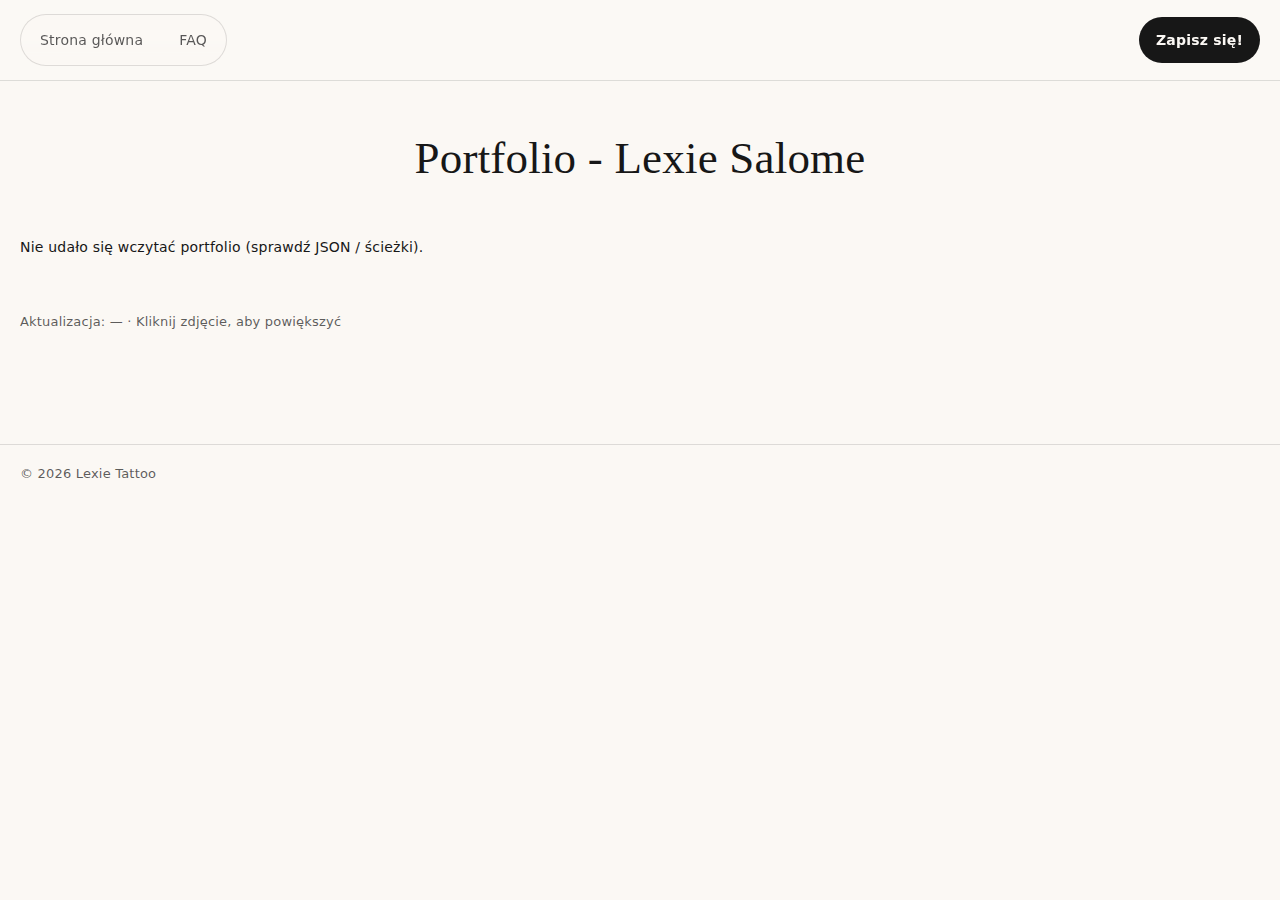
<file: portfolio/index.html>
<!doctype html>
<html lang="pl">
    <head>
        <meta charset="utf-8" />
        <meta name="viewport" content="width=device-width, initial-scale=1" />
        <title>Portfolio — Lexie Tattoo</title>
        <meta
            name="description"
            content="Pełne portfolio prac Lexie (@lexie.tattoo)."
        />

        <link rel="icon" href="../assets/img/hero.svg" type="image/svg+xml" />
        <link rel="stylesheet" href="../assets/css/styles.css" />
    </head>

    <body>
        <header class="site-header">
            <div class="container">
                <nav class="nav" aria-label="Nawigacja główna">
                    <div class="nav__links">
                        <a href="../">Strona główna</a>
                        <a href="../faq/">FAQ</a>
                    </div>

                    <div class="nav__cta">
                        <a
                            class="btn btn--primary"
                            href="../#contact"
                            rel="noreferrer"
                            >Zapisz się!</a
                        >
                    </div>
                </nav>
            </div>
        </header>

        <main>
            <div class="container" style="padding-bottom: 10vh">
                <span
                    style="
                        font-size: clamp(3vh, 5vh, 7vh);
                        font-family: Chomsky;
                        text-align: center;
                        display: block;
                        padding: 5vh;
                    "
                >
                    Portfolio - Lexie Salome
                </span>

                <div
                    id="portfolioGrid"
                    class="grid"
                    aria-label="Portfolio (grid)"
                ></div>

                <div class="toolbar">
                    <div>
                        <div style="color: var(--muted); font-size: 13px">
                            Aktualizacja: <span data-updated>—</span>
                            <span aria-hidden="true"> · </span>
                            Kliknij zdjęcie, aby powiększyć
                        </div>
                    </div>
                </div>
            </div>

            <!-- Lightbox -->
            <div
                id="lightbox"
                class="lightbox"
                aria-hidden="true"
                aria-label="Podgląd zdjęcia"
                role="dialog"
            >
                <div class="lightbox__inner">
                    <img id="lightboxImg" class="lightbox__img" alt="" />
                    <div class="lightbox__bar">
                        <div id="lightboxCaption"></div>
                        <div style="display: flex; gap: 10px">
                            <button
                                id="lightboxPrev"
                                class="btn"
                                type="button"
                                aria-label="Poprzednie"
                            >
                                ←
                            </button>
                            <button
                                id="lightboxNext"
                                class="btn"
                                type="button"
                                aria-label="Następne"
                            >
                                →
                            </button>
                            <button
                                id="lightboxClose"
                                class="btn btn--primary"
                                type="button"
                                aria-label="Zamknij"
                            >
                                Zamknij
                            </button>
                        </div>
                    </div>
                </div>
            </div>
        </main>

        <footer class="footer">
            <div class="container">
                <div class="footer__row">
                    <div>© <span data-year></span> Lexie Tattoo</div>
                    <div></div>
                </div>
            </div>
        </footer>

        <script type="module">
            // Ustaw rok w stopce (lokalnie, bez bundlera)
            document
                .querySelectorAll("[data-year]")
                .forEach(
                    (el) => (el.textContent = String(new Date().getFullYear())),
                );
        </script>
        <script type="module" src="../assets/js/portfolio.js"></script>
    </body>
</html>
</file>
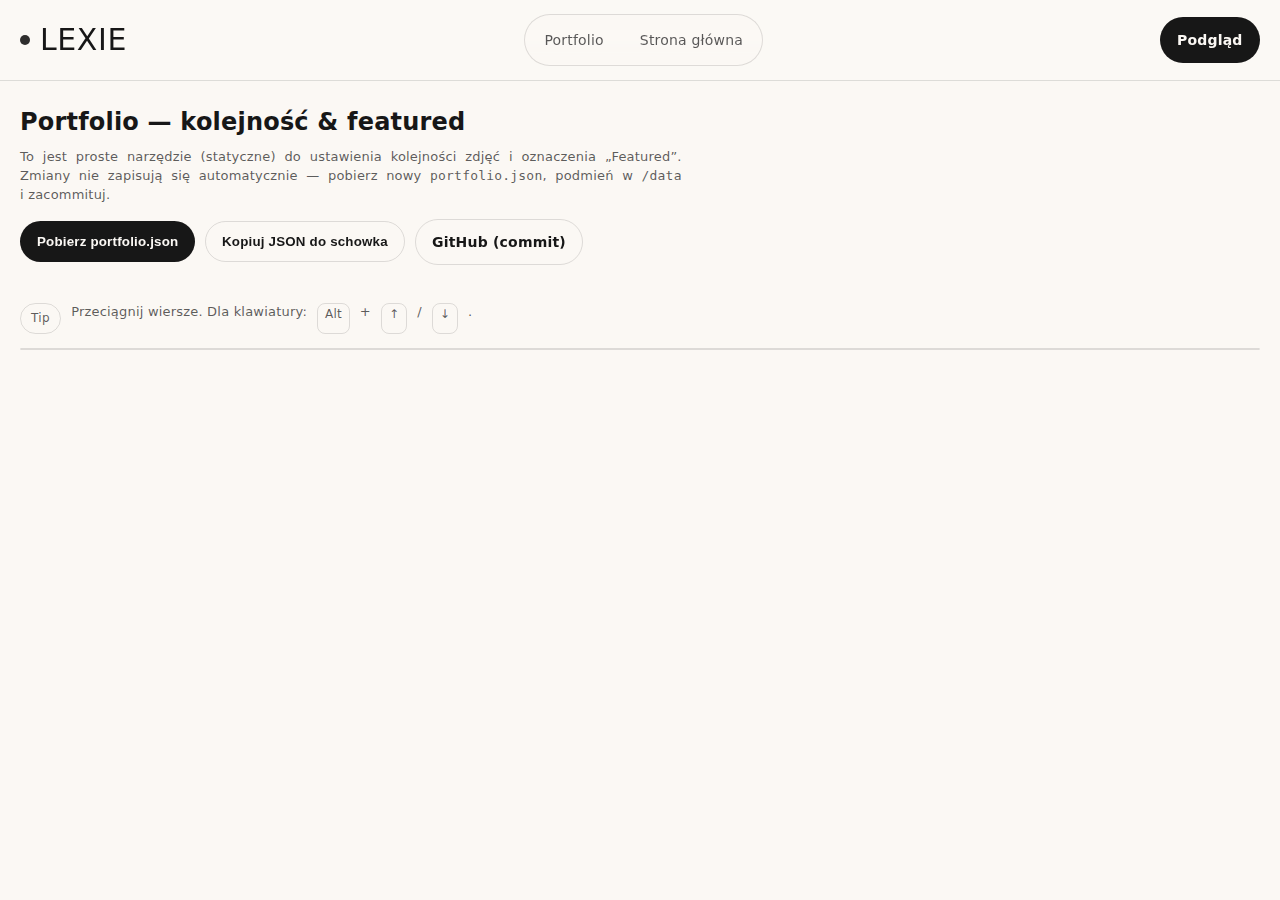
<file: admin/reorder.html>
<!doctype html>
<html lang="pl">
<head>
  <meta charset="utf-8" />
  <meta name="viewport" content="width=device-width, initial-scale=1" />
  <title>Admin — kolejność portfolio</title>
  <meta name="robots" content="noindex" />

  <link rel="icon" href="../assets/img/hero.svg" type="image/svg+xml" />
  <link rel="stylesheet" href="../assets/css/styles.css" />
  <style>
    .admin{
      padding: 24px 0 40px;
    }
    .admin h1{
      margin: 0 0 8px;
      font-size: 24px;
    }
    .admin p{
      margin: 0 0 10px;
      color: var(--muted);
      font-size: 13px;
      max-width: 80ch;
    }
    .panel{
      margin-top: 14px;
      display:flex;
      gap: 10px;
      flex-wrap: wrap;
      align-items: center;
    }
    .status{
      margin-top: 10px;
      color: var(--muted);
      font-size: 13px;
      min-height: 18px;
    }
    .reorder{
      margin-top: 14px;
      border: 1px solid var(--border);
      border-radius: var(--radius);
      overflow:hidden;
    }
    .row{
      display:grid;
      grid-template-columns: 28px 64px 1fr auto;
      gap: 12px;
      align-items:center;
      padding: 10px 12px;
      border-bottom: 1px solid var(--border);
      background: color-mix(in srgb, var(--bg-2) 92%, transparent);
    }
    .row:last-child{ border-bottom: none; }
    .row.dragging{ opacity: 0.65; }
    .handle{
      color: var(--muted);
      font-size: 18px;
      text-align: center;
      user-select: none;
      cursor: grab;
    }
    .thumb{
      width: 64px;
      height: 64px;
      border-radius: 14px;
      object-fit: cover;
      border: 1px solid var(--border);
      background: var(--bg);
    }
    .meta{
      display:grid;
      gap: 6px;
    }
    .title{
      font-weight: 650;
      font-size: 13px;
      letter-spacing: 0.4px;
    }
    .alt{
      width: 100%;
      padding: 10px 10px;
      border-radius: 12px;
      border: 1px solid var(--border);
      background: color-mix(in srgb, var(--bg) 85%, transparent);
      color: var(--text);
      font: inherit;
      font-size: 13px;
    }
    .right{
      display:flex;
      gap: 14px;
      align-items:center;
      justify-content:flex-end;
    }
    .check{
      font-size: 13px;
      color: var(--muted);
      display:flex;
      gap: 8px;
      align-items:center;
      user-select: none;
    }
    .hint{
      margin-top: 10px;
      display:flex;
      gap: 10px;
      flex-wrap: wrap;
      color: var(--muted);
      font-size: 13px;
    }
  </style>
</head>

<body>
  <header class="site-header">
    <div class="container">
      <nav class="nav" aria-label="Nawigacja">
        <a class="brand" href="../">
          <span class="brand__dot" aria-hidden="true"></span>
          <span>LEXIE</span>
        </a>
        <div class="nav__links">
          <a href="../portfolio/">Portfolio</a>
          <a href="../">Strona główna</a>
        </div>
        <div class="nav__cta">
          <a class="btn btn--primary" href="../portfolio/">Podgląd</a>
        </div>
      </nav>
    </div>
  </header>

  <main class="admin">
    <div class="container">
      <h1>Portfolio — kolejność & featured</h1>
      <p>
        To jest proste narzędzie (statyczne) do ustawienia kolejności zdjęć i oznaczenia „Featured”.
        Zmiany nie zapisują się automatycznie — pobierz nowy <code>portfolio.json</code>, podmień w <code>/data</code> i zacommituj.
      </p>

      <div class="panel">
        <button class="btn btn--primary" id="btnDownload" type="button">Pobierz portfolio.json</button>
        <button class="btn" id="btnCopy" type="button">Kopiuj JSON do schowka</button>
        <a class="btn btn--ghost" href="https://github.com/" target="_blank" rel="noreferrer">GitHub (commit)</a>
      </div>

      <div class="status" id="status"></div>

      <div class="hint">
        <span class="badge">Tip</span>
        Przeciągnij wiersze. Dla klawiatury: <span class="kbd">Alt</span> + <span class="kbd">↑</span>/<span class="kbd">↓</span>.
      </div>

      <div class="reorder" id="reorderList" aria-label="Lista portfolio (przeciągnij, aby zmienić kolejność)"></div>
    </div>
  </main>

  <script type="module" src="../assets/js/reorder.js"></script>
</body>
</html>
</file>
<file: assets/css/styles.css>
/* ==========================================================
   Lexie Tattoo — minimal static starter (GitHub Pages friendly)
   ========================================================== */

:root {
    --bg: #171717;
    --bg-2: #101114;
    --text: #fbf8f4;
    --muted: rgba(244, 244, 245, 0.72);
    --border: rgba(244, 244, 245, 0.12);
    --accent: #fbf8f4;
    --shadow: 0 10px 30px rgba(0, 0, 0, 0.45);
    --radius: 18px;
    --header-h: 72px;
    --radius-sm: 12px;
    --container: 1250px;
    --gap: 18px;
    --gap-lg: 42px;
    --focus: 0 0 0 3px rgba(244, 244, 245, 0.25);
    --modal-speed: 0.45s;
}

@media (prefers-color-scheme: light) {
    :root {
        --bg: #fbf8f4;
        --bg-2: #f5f6f8;
        --text: #171717;
        --muted: rgba(11, 11, 12, 0.68);
        --border: rgba(11, 11, 12, 0.12);
        --accent: #171717;
        --shadow: 0 10px 30px rgba(0, 0, 0, 0.12);
        --focus: 0 0 0 3px rgba(11, 11, 12, 0.15);
    }
}

@font-face {
    font-family: "raustila-Regular";
    src:
        url("../fonts/raustila-Regular.woff2") format("woff2"),
        url("../fonts/raustila-Regular.woff") format("woff");
    font-weight: 400;
    font-style: normal;
    font-display: swap;
}

* {
    box-sizing: border-box;
}
html {
    scroll-behavior: smooth;
    scroll-padding-top: var(--header-h, 72px);
}

body {
    margin: 0;
    background: var(--bg);
    color: var(--text);
    font-family:
        ui-sans-serif,
        system-ui,
        -apple-system,
        Segoe UI,
        Roboto,
        Arial,
        "Apple Color Emoji",
        "Segoe UI Emoji";
    font-size: 14px;
    line-height: 1.45;
    letter-spacing: 0.2px;
    position: relative;
}
@media (min-width: 600px) {
    body:not(.no-justify) p,
    body:not(.no-justify) li {
        text-align: justify;
        text-wrap: pretty;
    }
}

img {
    max-width: 100%;
    display: block;
    -webkit-user-drag: none;
    user-select: none;
    -webkit-user-select: none;
    -webkit-touch-callout: none;
}
a {
    color: inherit;
    text-decoration: none;
}
a:hover {
    opacity: 0.92;
}

.container {
    width: min(100% - 40px, var(--container));
    margin-inline: auto;
}

.sr-only {
    position: absolute;
    width: 1px;
    height: 1px;
    padding: 0;
    margin: -1px;
    overflow: hidden;
    clip: rect(0, 0, 0, 0);
    white-space: nowrap;
    border: 0;
}

/* ===== Scroll reveal ===== */
.reveal {
    opacity: 0;
    transform: translateY(14px);
    transition:
        opacity 1.75s cubic-bezier(0.2, 0.9, 0.2, 1),
        transform 1.75s cubic-bezier(0.2, 0.9, 0.2, 1);
    will-change: opacity, transform;
}

.reveal.is-visible {
    opacity: 1;
    transform: translateY(0);
}

/* mały „stagger” (opóźnienie) dla elementów w danej sekcji */
.reveal[data-delay] {
    transition-delay: var(--reveal-delay, 600ms);
}

/* preferencje dostępności */
@media (prefers-reduced-motion: reduce) {
    .reveal {
        transition: none;
        opacity: 1;
        transform: none;
    }
}

/* ====== Header / Nav ====== */

.site-header {
    position: sticky;
    top: 0;
    z-index: 10;
    -webkit-backdrop-filter: blur(10px);
    backdrop-filter: blur(10px);
    background: color-mix(in srgb, var(--bg) 76%, transparent);
    border-bottom: 1px solid var(--border);
}

.nav {
    display: flex;
    align-items: center;
    justify-content: space-between;
    gap: 14px;
    padding: 14px 0;
}

.brand {
    display: flex;
    align-items: center;
    gap: 10px;
    font-size: 30px;
    letter-spacing: 0.6px;
}

.brand__dot {
    width: 10px;
    height: 10px;
    border-radius: 999px;
    background: var(--accent);
    opacity: 0.9;
}

.nav__links {
    display: flex;
    gap: 14px;
    align-items: center;

    /* Blur background behind the links (desktop) */
    padding: 6px 8px;
    border-radius: 999px;
    border: 1px solid var(--border);

    /* Fallback first, then modern color-mix */
    background: rgba(23, 23, 23, 0.45);
    background: color-mix(in srgb, var(--bg) 55%, transparent);
    -webkit-backdrop-filter: blur(16px);
    backdrop-filter: blur(16px);
}

.nav__links a {
    padding: 8px 10px;
    border-radius: 999px;
    border: 1px solid transparent;
    color: var(--muted);
    font-size: 14px;
}

.nav__links a:hover {
    border-color: var(--border);
    color: var(--text);
}

.nav__cta {
    display: flex;
    gap: 10px;
    align-items: center;
}

.btn--ig {
    display: inline-flex;
    align-items: center;
    gap: 10px;
    color: var(--accent); /* automatycznie zmieni się z dark/light */
}

.icon {
    width: 25px;
    height: 25px;
    display: inline-block;
    flex: 0 0 auto;
}

/* ====== Mobile navbar ====== */

.nav__toggle {
    display: none;
    width: 40px;
    height: 40px;
    border-radius: 999px;
    border: 1px solid var(--border);
    background: transparent;
    color: var(--text);
    cursor: pointer;
    align-items: center;
    justify-content: center;
    flex: 0 0 auto;
}

.nav__toggle:hover {
    border-color: color-mix(in srgb, var(--border) 40%, var(--accent));
}

.nav__toggleIcon {
    position: relative;
    width: 18px;
    height: 2px;
    background: currentColor;
    border-radius: 999px;
}

.nav__toggleIcon::before,
.nav__toggleIcon::after {
    content: "";
    position: absolute;
    left: 0;
    width: 18px;
    height: 2px;
    background: currentColor;
    border-radius: 999px;
    transition:
        transform 0.12s ease,
        top 0.12s ease,
        opacity 0.12s ease;
}

.nav__toggleIcon::before {
    top: -6px;
}

.nav__toggleIcon::after {
    top: 6px;
}

.nav.is-open .nav__toggleIcon {
    background: transparent;
}

.nav.is-open .nav__toggleIcon::before {
    top: 0;
    transform: rotate(45deg);
}

.nav.is-open .nav__toggleIcon::after {
    top: 0;
    transform: rotate(-45deg);
}

.nav__links a[aria-current="page"] {
    color: var(--text);
    border-color: color-mix(in srgb, var(--border) 40%, var(--accent));
}

@media (max-width: 720px) {
    .nav {
        position: relative;
    }

    .nav__toggle {
        display: inline-flex;
    }

    .nav__links {
        position: absolute;
        top: calc(100% + 10px);
        left: 0;
        right: 0;
        z-index: 20;

        flex-direction: column;
        gap: 6px;
        padding: 12px;

        border: 1px solid var(--border);
        border-radius: var(--radius);
        /* More transparency so blur is actually visible */
        background: rgba(23, 23, 23, 0.35);
        background: color-mix(in srgb, var(--bg) 95%, transparent);
        box-shadow: 0 14px 28px rgba(0, 0, 0, 0.95);

        opacity: 0;
        visibility: hidden;
        pointer-events: none;
        transform: translateY(-6px);
        transition:
            opacity 0.12s ease,
            transform 0.12s ease,
            visibility 0.12s;
    }

    .nav__links a {
        width: 100%;
        padding: 12px 12px;
        border-radius: 12px;
    }

    .nav.is-open .nav__links {
        opacity: 1;
        visibility: visible;
        pointer-events: auto;
        transform: translateY(0);
    }
}

/* ====== Buttons ====== */

.btn {
    display: inline-flex;
    align-items: center;
    justify-content: center;
    gap: 8px;
    padding: 12px 16px;
    border-radius: 999px;
    border: 1px solid var(--border);
    background: transparent;
    color: var(--text);
    font-weight: 600;
    letter-spacing: 0.2px;
    cursor: pointer;
    will-change: transform, opacity;
    transition:
        transform 0.12s ease,
        background 0.12s ease,
        border-color 0.12s ease,
        opacity 0.12s ease;
    user-select: none;
}

.btn:hover {
    transform: translateY(-1px);
    border-color: color-mix(in srgb, var(--border) 40%, var(--accent));
}

.btn:focus-visible {
    outline: none;
    box-shadow: var(--focus);
}

.btn--primary {
    background: var(--accent);
    color: var(--bg);
    border-color: transparent;
}

.btn--primary:hover {
    opacity: 0.96;
    transform: translateY(-1px);
}

.btn--ghost {
    background: transparent;
}

/* ====== Hero ====== */

.hero {
    position: relative;
    isolation: isolate;
    padding: 10px 0 36px;
    padding-bottom: 0;
    overflow: hidden;

    /* Image + background tuning */
    --lexie-w: 100%;

    /* Prism background (behind lexie_fg)
       Use a dedicated "soft circle" mask that is fully transparent at the edges,
       so it never shows hard cuts/lines on any breakpoint. */
    --prism-size: clamp(650px, 78vw, 850px);
    --prism-left: 48%;
    --prism-top: 45%;
    --prism-alpha: 1;
    --prism-img-x: 100%;
    --prism-img-y: -30px;
}

.hero .container {
    position: relative;
    z-index: 1;
}

.hero__grid {
    display: grid;
    grid-template-columns: 1.35fr 0.65fr;
    gap: var(--gap-lg);
    align-items: stretch;
}

/* Ensure the text column stays above any background overflow from the image column */
.hero__grid > :first-child {
    position: relative;
    z-index: 2;
}

.hero__side {
    position: relative;
    z-index: 1;
    display: flex;
    justify-content: flex-end;
    align-items: flex-end;
    height: 100%;
}

/* Image wrapper: background is anchored to the silhouette, so it scales together */
.hero__imageWrap {
    position: relative;
    isolation: isolate;
    width: var(--lexie-w);
    margin-left: auto;
    align-self: end;
    overflow: visible;
}

/* Tło PRZED glow (::before) i ZA sylwetką */
.hero__imageWrap::after {
    content: "";
    position: absolute;
    z-index: 0;
    pointer-events: none;

    /* Independent from wrapper size: never exposes straight edges */
    width: var(--prism-size);
    aspect-ratio: 1 / 1;
    left: var(--prism-left);
    top: var(--prism-top);
    transform: translate(-55%, -50%);

    background: url("../img/prism_bg.jpeg") var(--prism-img-x)
        var(--prism-img-y) / cover no-repeat;
    opacity: var(--prism-alpha);

    /* A soft "glass" circle – transparent at edges => no visible clipping */
    -webkit-mask-image: radial-gradient(
        circle farthest-side at 50% 50%,
        #000 0%,
        #000 30%,
        rgba(0, 0, 0, 0) 83%
    );
    mask-image: radial-gradient(
        circle farthest-side at 50% 50%,
        #000 0%,
        #000 30%,
        rgba(0, 0, 0, 0) 83%
    );
    -webkit-mask-repeat: no-repeat;
    mask-repeat: no-repeat;
    -webkit-mask-size: 110% 100%;
    mask-size: 110% 100%;

    filter: saturate(0.95) contrast(0.95);
}

@media (prefers-color-scheme: light) {
    .hero__imageWrap::after {
        mask-image: radial-gradient(
            circle farthest-side at 50% 50%,
            #000 0%,
            #000 45%,
            rgba(0, 0, 0, 0) 83%
        );
    }
}

/* Sylwetka nad tłem i glow */
.hero__image {
    position: relative;
    z-index: 2;
    width: 100%;
    height: auto;
    display: block;
    object-fit: contain;
    object-position: bottom;

    -webkit-mask-image: linear-gradient(#000 95%, transparent 100%);
    mask-image: linear-gradient(#000 95%, transparent 100%);
}

.hero__title {
    display: flex;
    justify-content: center;
    padding-top: 1vh;
    -webkit-user-drag: none;
    user-select: none;
    -webkit-user-select: none;
    -webkit-touch-callout: none;
}

.hero__logo {
    width: clamp(520px, 40vw, 760px);
    aspect-ratio: 1200 / 380;
    background-color: var(--text);
    display: block;
    margin-inline: auto;

    -webkit-mask: url("../img/logotyp.svg") center / contain no-repeat;
    mask: url("../img/logotyp.svg") center / contain no-repeat;
    margin-bottom: -25px;
}

.hero__kicker {
    color: var(--muted);
    font-size: 14px;
    letter-spacing: 0.8px;
    text-transform: uppercase;
    text-align: center;
    padding-top: 1vh;
    padding-bottom: 7vh;
}

.hero__about {
    color: var(--muted);
    font-size: 16px;
    max-width: 100%;
}

.hero__actions {
    display: flex;
    flex-wrap: wrap;
    gap: 25px;
    align-items: center;
    padding-top: 25px;
}

@media (max-width: 900px) {
    .hero {
        /* Mobile tuning */
        --prism-size: clamp(365px, 145vw, 560px);
        --prism-top: 54%;
        --prism-img-x: 90%;
        --prism-img-y: 63%;
        --prism-alpha: 1;
    }

    .hero__logo {
        margin-bottom: -15px;
    }

    .hero__grid {
        grid-template-columns: 1fr;
        gap: 18px;
        align-items: start;
    }

    .hero__side {
        justify-content: center;
        height: auto;
    }

    .hero__imageWrap {
        width: min(320px, 55vw);
        margin-inline: auto;
        margin-top: 10px;
        display: flex;
        align-items: flex-end;
        justify-content: center;
    }

    .hero__imageWrap::after {
        background-size: 110% 110%;
        mask-image: radial-gradient(
            circle farthest-side at 50% 50%,
            #000 0%,
            #000 36%,
            rgba(0, 0, 0, 0) 90%
        );
    }
}
@media (min-width: 1200px) {
    .hero {
        height: auto;
    }
}
@media (max-width: 1200px) {
    .hero {
        height: 100vh;
    }
    .hero__about {
        font-size: 14px;
    }
}
@media (max-width: 900px) {
    .hero {
        height: auto;
    }
}

@media (max-height: 920px) {
    .hero__actions {
        gap: 20px;
        justify-content: center;
    }
}

/* ====== Logo kerning ====== */

.logo-kern span {
    display: inline-block;
}

/* ---- Logotyp kearning ---- */

.k-e {
    margin-left: -0.02em;
}

.k-x {
    margin-left: -0.019em;
}

.k-i {
    margin-left: -0.05em;
}

.k-a {
    margin-left: 0.02em;
}

.k-o {
    margin-left: -0.009em;
}

.w2-k-e {
    margin-left: -0.01em;
}

/* kontrola odstępu między słowami */
.logo-kern .space {
    display: inline-block;
    width: 0.075em;
}

/* ====== Sections ====== */

.section {
    padding: 5vh 0;
    border-top: 1px solid var(--border);
}

.section__title {
    font-size: 18px;
    letter-spacing: 0.5px;
    margin-bottom: 3vh;
}

.section--page {
    border-top: none;
    padding-top: 0;
    padding-bottom: 10vh;
}

.page-title {
    font-size: clamp(32px, 5vh, 54px);
    font-family: "raustila-Regular", ui-serif, Georgia, serif;
    text-align: center;
    display: block;
    padding: 4vh 0;
    margin: 0;
}

.toolbar__meta {
    color: var(--muted);
    font-size: 13px;
}

.lightbox__actions {
    display: flex;
    gap: 10px;
}

.form__status {
    margin: 10px 0 0;
}

.split {
    display: grid;
    grid-template-columns: 1fr;
    gap: var(--gap-lg);
    align-items: start;
}

@media (max-width: 900px) {
    .split {
        grid-template-columns: 1fr;
    }
}

.card {
    border: 1px solid var(--border);
    border-radius: var(--radius);
    padding: 18px;
    background: color-mix(in srgb, var(--bg) 76%, transparent);
    box-shadow: var(--shadow);
}

.card p {
    margin: 0 0 10px;
    color: var(--muted);
}
.card p strong {
    color: var(--text);
}

.list {
    margin: 0;
    padding: 0;
    list-style: "✧  ";
    list-style-position: inside;
    display: grid;
    gap: 10px;
    color: var(--muted);
}

.badge {
    display: inline-flex;
    padding: 6px 10px;
    border-radius: 999px;
    border: 1px solid var(--border);
    color: var(--muted);
    font-size: 12px;
    letter-spacing: 0.4px;
}

.ig-profile {
    display: flex;
    justify-content: flex-end; /* prawa kolumna hero */
}

.ig-profile__link {
    display: flex;
    flex-direction: column;
    align-items: center;
    text-align: center;
    gap: 10px;
}

.ig-profile__link {
    display: inline-block;
    width: 175px;
    height: 175px;
    padding: 5px;
    border-radius: 50%;
    background: linear-gradient(to right, red, orange, purple);
    transform: rotate(-45deg);
    box-shadow: var(--shadow);
    margin-bottom: 20px;
}

.ig-profile__link img {
    width: 100%;
    height: 100%;
    border-radius: 50%;
    border: 3px solid black;
    display: block;
    object-fit: cover;
    transform: rotate(45deg); /* odkręca zdjęcie, żeby nie było przekrzywione */
}

.ig-profile__handle {
    color: var(--muted);
    font-size: 16px;
}

/* ====== Carousel ====== */

.carousel {
    position: relative;

    /* sterowanie szerokością slajdu */
    --slide-w: clamp(220px, 62vw, 520px);
    --gap: 12px;
}

.carousel__nav {
    position: absolute;
    top: 0;
    bottom: 0;
    width: 56px;
    z-index: 3;
    background: transparent;
    border: 0;
    padding: 0;
    cursor: pointer;
}

.carousel__nav--prev {
    left: 0;
}
.carousel__nav--next {
    right: 0;
}

.carousel__nav:focus-visible {
    outline: none;
    box-shadow: var(--focus);
}

@media (max-width: 600px) {
    .carousel {
        --slide-w: 90vw; /* trochę większe slajdy */
        --gap: 0px; /* mniejsza przerwa */
    }

    .carousel__nav {
        display: none;
    }

    /* żeby “peek” boków był widoczny (jeśli masz fade overlay) */
    .carousel::before,
    .carousel::after {
        display: none;
    }
}

.carousel::before,
.carousel::after {
    content: "";
    position: absolute;
    top: 0;
    bottom: 0;
    width: 56px;
    pointer-events: none;
    z-index: 2;
}

.carousel::before {
    left: 0;
    background: linear-gradient(90deg, var(--bg) 0%, transparent 100%);
}

.carousel::after {
    right: 0;
    background: linear-gradient(270deg, var(--bg) 0%, transparent 100%);
}

.carousel__track {
    display: flex;
    gap: var(--gap);
    overflow-x: auto;
    scroll-snap-type: x mandatory;
    -webkit-overflow-scrolling: touch;

    /* klucz: padding, który pozwala centrować pierwszy i ostatni slajd */
    padding-block: 10px 16px;
    padding-inline: calc((100% - var(--slide-w)) / 2);
    scroll-padding-inline: calc((100% - var(--slide-w)) / 2);

    scrollbar-width: none; /* Firefox */
}

.carousel__track::-webkit-scrollbar {
    display: none; /* Chrome / Safari / Edge */
}

.slide {
    flex: 0 0 var(--slide-w);
    scroll-snap-align: center;
    scroll-snap-stop: always;

    border-radius: var(--radius);
    overflow: hidden;
    border: 1px solid var(--border);
    background: var(--bg-2);
    box-shadow: var(--shadow);
    position: relative;
    aspect-ratio: 4/5;
}

.slide img {
    width: 100%;
    height: 100%;
    object-fit: cover;
}

.slide__badge {
    position: absolute;
    top: 10px;
    left: 10px;
    z-index: 3;
    display: inline-flex;
    align-items: center;
    gap: 6px;
    padding: 6px 10px;
    border-radius: 999px;
    border: 1px solid transparent;
    background: color-mix(in srgb, var(--accent) 88%, transparent);
    color: var(--bg);
    font-size: 12px;
    font-weight: 700;
    letter-spacing: 0.3px;
    pointer-events: none;
}

/* CTA button on free patterns */
.slide__ctaWrap {
    position: absolute;
    inset: 0;
    display: flex;
    align-items: flex-end;
    justify-content: center;
    padding: 14px;
    z-index: 4;
    pointer-events: none; /* allow scroll/drag; button will re-enable */
}

.slide__ctaBtn {
    pointer-events: auto;
    opacity: 0;
    transform: translateY(6px);
    transition:
        opacity 0.12s ease,
        transform 0.12s ease;
    box-shadow: var(--shadow);
}

/* Free-pattern CTA inside the portfolio grid (uses the same button styles as the carousel) */
.tile[data-free-pattern="1"] .slide__ctaBtn {
    opacity: 0;
    transform: translateY(6px);
}

.tile[data-free-pattern="1"]:hover .slide__ctaBtn,
.tile[data-free-pattern="1"]:focus-within .slide__ctaBtn {
    opacity: 1;
    transform: translateY(0);
}

@media (hover: none) {
    .tile[data-free-pattern="1"] .slide__ctaBtn {
        opacity: 1;
        transform: none;
    }
}

/* pokazuj CTA po „uzbrojeniu” slajdu (JS dodaje .is-armed po 1s od wycentrowania) */
.slide.is-armed .slide__ctaBtn {
    opacity: 1;
    transform: translateY(0);
}

/* Desktop: dodatkowo pokazuj natychmiast po hover (nie trzeba czekać 1s) */
@media (hover: hover) and (pointer: fine) {
    .slide[data-free-pattern="1"]:hover .slide__ctaBtn {
        opacity: 1;
        transform: translateY(0);
    }
}

/* ====== Modal (free pattern) ====== */

.modal {
    position: fixed;
    inset: 0;
    z-index: 80;

    display: flex; /* ✅ zawsze istnieje w layoucie */
    align-items: center;
    justify-content: center;
    padding: 24px;

    opacity: 0;
    visibility: hidden;
    pointer-events: none;
    transition: opacity var(--modal-speed) ease;
}

.modal[aria-hidden="false"] {
    opacity: 1;
    visibility: visible;
    pointer-events: auto;
    transition:
        opacity 0.28s cubic-bezier(0.16, 1, 0.3, 1),
        visibility 0s linear 0s;
}

.modal__backdrop {
    position: absolute;
    inset: 0;
    background: rgba(0, 0, 0, 0.62);
    opacity: 0;
    transition: opacity var(--modal-speed) ease;
}

.modal[aria-hidden="false"] .modal__backdrop {
    opacity: 1;
}

.free-modal {
    position: fixed;
    inset: 0;
    display: flex;
    align-items: center;
    justify-content: center;
    padding: 24px;
    background: rgba(0, 0, 0, 0.72);
    z-index: 9999;
}

.modal__dialog {
    position: relative;
    width: min(980px, calc(100% - 32px));
    max-height: calc(100vh - 48px);
    background: var(--bg);
    border: 1px solid var(--border);
    border-radius: var(--radius);
    box-shadow: var(--shadow);
    overflow: hidden;
    padding: 62px 22px 22px;
    transform: translateY(12px) scale(0.98);
    opacity: 0;
    will-change: transform, opacity;
    transition:
        transform var(--modal-speed) cubic-bezier(0.2, 0.9, 0.2, 1),
        opacity var(--modal-speed) ease;
}

.modal[aria-hidden="false"] .modal__dialog {
    transform: translateY(0) scale(1);
    opacity: 1;
}

.modal__close {
    position: absolute;
    top: 14px;
    right: 14px;
    width: 40px;
    height: 40px;
    padding: 0;
    border-radius: 50%;
    display: inline-flex;
    align-items: center;
    justify-content: center;
    line-height: 1;
    font-size: 22px;
    font-weight: 800;
    z-index: 6;
}

.modal__grid {
    display: grid;
    grid-template-columns: 1.1fr 0.9fr;
    gap: 18px;
}

.modal__left {
    padding: 0;
    overflow: auto;
    max-height: calc(100vh - 120px);
}

.modal__title {
    margin: 0 0 12px;
    font-size: 18px;
    letter-spacing: 0.4px;
}

.modal__right {
    border-left: 1px solid var(--border);
    background: color-mix(in srgb, var(--bg-2) 70%, transparent);
    display: flex;
    align-items: center;
    justify-content: center;
    padding: 0;
}

.modal__imgWrap {
    width: 100%;
    border-radius: var(--radius-sm);
    overflow: hidden;
    border: 1px solid var(--border);
    background: var(--bg-2);
}

.modal__img {
    width: 100%;
    height: auto;
    max-height: 62vh;
    object-fit: contain;
    display: block;
}

@media (max-width: 900px) {
    /* Fullscreen modal na mobile – poprawne na iOS (dynamic viewport) */
    .modal[aria-hidden="false"] {
        padding: 0;
    }

    .modal__dialog {
        width: 100%;
        height: 100dvh;
        max-height: 100dvh;
        border-radius: 0;
        padding: 52px 22px 22px;

        /* safe-area + miejsce na X */
        padding: calc(env(safe-area-inset-top, 0px) + 56px) 18px 18px;
    }

    .modal__grid {
        display: flex;
        flex-direction: column;
        height: 100%;
        gap: 0px;
    }

    /* Zdjęcie NAD formularzem */
    .modal__right {
        order: -1;
        border-left: 0;
        margin-bottom: 10px;
    }

    .modal__imgWrap {
        border-radius: 0;
        border-left: 0;
        border-right: 0;
        border-top: 0;
    }

    .modal__img {
        width: 100%;
        max-height: 35dvh; /* iOS-friendly */
        object-fit: contain;
        background-color: var(--bg);
    }

    .modal__left {
        flex: 1;
        overflow: hidden;
        max-height: none;
    }

    .field textarea {
        min-height: 70px;
    }

    /* X nie wchodzi w safe-area */
    .modal__close {
        top: calc(env(safe-area-inset-top, 0px) + 10px);
        right: 10px;
    }
}

@media (max-height: 680px) {
    .modal__left {
        overflow: scroll;
    }

    .field textarea {
        min-height: 70px;
        resize: vertical;
    }
}

.carousel__track .slide img {
    -webkit-user-drag: none;
    user-select: none;
    -webkit-user-select: none;
    -webkit-touch-callout: none; /* iOS long-press */
}

.works__cta {
    margin-top: 14px;
    display: flex;
    justify-content: flex-end;
    padding-right: 10px;
}

/* ====== Forms ====== */

.form {
    display: grid;
    gap: 12px;
}

.field label {
    display: block;
    font-size: 13px;
    color: var(--muted);
    margin-bottom: 6px;
}

.field input,
.field textarea {
    width: 100%;
    padding: 12px 12px;
    border-radius: 14px;
    border: 1px solid var(--border);
    background: color-mix(in srgb, var(--bg) 85%, transparent);
    color: var(--text);
    font: inherit;
    outline: none;
}

.field textarea {
    min-height: 100px;
    resize: vertical;
}

.field input:focus,
.field textarea:focus {
    box-shadow: var(--focus);
    border-color: color-mix(in srgb, var(--border) 40%, var(--accent));
}

.form__status {
    min-height: 20px;
    color: var(--muted);
    font-size: 13px;
}

.form__hint {
    font-style: italic;
    color: var(--muted);
    font-size: 10px;
    opacity: 0.4;
    display: block;
    text-align: center;
    margin-top: 15px;
}

uc-copyright,
uc-copyright * {
    pointer-events: none !important;
    opacity: 0.4 !important;
    user-select: none !important;
}

@media (prefers-color-scheme: light) {
    uc-file-uploader-minimal {
        --uc-background: rgba(255, 255, 255, 0.7);
        --uc-foreground: #171717;
        --uc-border-radius: 14px;

        --uc-accent: #171717;
        --uc-accent-foreground: #fef8f0;

        --uc-muted: rgba(0, 0, 0, 0.55);
    }
}

/* ====== Portfolio grid ====== */

.toolbar {
    display: flex;
    align-items: center;
    justify-content: space-between;
    gap: 12px;
    padding: 22px 0;
}

.grid {
    display: grid;
    grid-template-columns: repeat(auto-fit, minmax(220px, 1fr));
    gap: 12px;
    padding-bottom: 34px;
}

.portfolio-group {
    margin-top: 22px;
}
.portfolio-group:first-child {
    margin-top: 0;
}
.portfolio-group__title {
    margin: 0 0 12px;
    font-size: 18px;
    letter-spacing: 0.5px;
}

.tile {
    position: relative;
    border-radius: 16px;
    overflow: hidden;
    border: 1px solid var(--border);
    background: var(--bg-2);
    aspect-ratio: 4/5;
    cursor: zoom-in;
}

.tile img {
    width: 100%;
    height: 100%;
    object-fit: cover;
}

.tile::after {
    content: "";
    position: absolute;
    inset: 0;
    background: linear-gradient(0deg, rgba(0, 0, 0, 0.28), transparent 55%);
    opacity: 0;
    transition: opacity 0.15s ease;
}

.tile:hover::after {
    opacity: 1;
}

/* ====== Lightbox ====== */

.lightbox {
    position: fixed;
    inset: 0;
    background: rgba(0, 0, 0, 0.72);
    display: none;
    align-items: center;
    justify-content: center;
    padding: 24px;
    z-index: 50;
}

.lightbox[aria-hidden="false"] {
    display: flex;
}

.lightbox__inner {
    width: min(920px, 100%);
    background: var(--bg);
    border-radius: var(--radius);
    border: 1px solid var(--border);
    overflow: hidden;
    box-shadow: var(--shadow);
}

.lightbox__img {
    width: 100%;
    height: auto;
    max-height: 78vh;
    object-fit: contain;
    background: var(--bg);
}

.lightbox__bar {
    display: flex;
    align-items: center;
    justify-content: space-between;
    gap: 12px;
    padding: 12px 12px;
    border-top: 1px solid var(--border);
    color: var(--muted);
    font-size: 13px;
}

.lightbox__bar .btn {
    padding: 10px 12px;
}

/* Kontakt: grid ma się rozciągać na wysokość najwyższej kolumny */
.split--contact {
    grid-template-columns: 1fr 0.7fr;
}

/* Prawa kolumna: obraz przyklejony do dołu */

/* Mobile: standardowo układ jeden pod drugim */
@media (max-width: 900px) {
    .split--contact {
        grid-template-columns: 1fr;
    }
}

/* zdjęcie nad glow */

.btn--ig {
    display: inline-flex;
    align-items: center;
    gap: 10px;
}

.icon {
    width: 24px;
    height: 24px;
    display: block;
    flex: 0 0 auto;
}

.ig-card {
    width: 100%;
    height: 400px;
    display: flex;
    flex-direction: column;
    justify-content: center;
    align-items: center;
    text-align: center;
}

.ig-card .btn {
    width: 75%;
    justify-content: center;
    margin-top: 14px;
}

/* ====== Map ====== */

.split--where_to_find_me {
    grid-template-columns: 1fr 0.7fr;
}

@media (max-width: 900px) {
    .split--where_to_find_me {
        grid-template-columns: 1fr;
    }
}

.card--map {
    padding: 0;
    overflow: hidden;
    position: relative;
}

.card--map img {
    width: 100%;
    height: auto;
    aspect-ratio: 1 / 1; /* lub np. 4/3 */
    object-fit: cover;
    display: block;

    transform: scale(1);
    transition: transform 3.5s cubic-bezier(0.2, 0.9, 0.2, 1);
    will-change: transform;
}

.reveal.is-visible .card--map img {
    transform: scale(1.1);
}

.mapLink {
    display: block;
    position: relative; /* punkt odniesienia dla absolute */
}

/* Overlay MA BYĆ absolutny */
.mapOverlay {
    position: absolute; /* ✅ brakowało */
    z-index: 2; /* ✅ żeby było nad mapą */
    top: 14px;

    left: 50%;
    transform: translateX(-50%);

    width: min(360px, 92%); /* czytelne i ograniczone */
    overflow-wrap: anywhere;
    word-break: break-word;

    -webkit-backdrop-filter: blur(5px);
    backdrop-filter: blur(5px);
    background: color-mix(in srgb, var(--bg) 50%, transparent);
}

.mapOverlay p,
.mapOverlay li {
    text-align: left;
    hyphens: none;
}

@media (max-width: 600px) {
    .mapOverlay {
        top: 10px;
        width: calc(100% - 20px);
    }

    .mapOverlay.card {
        padding: 14px;
    }
}

/* ====== Footer ====== */

.footer {
    border-top: 1px solid var(--border);
    padding: 20px 0 20px;
    color: var(--muted);
    font-size: 13px;
}

.footer__row {
    display: flex;
    justify-content: space-between;
    gap: 12px;
    flex-wrap: wrap;
}

.kbd {
    border: 1px solid var(--border);
    padding: 2px 7px;
    border-radius: 8px;
    color: var(--muted);
    font-size: 12px;
}

@media (prefers-reduced-motion: reduce) {
    .modal,
    .modal__backdrop,
    .modal__dialog {
        transition: none !important;
    }
    .modal__dialog {
        transform: none !important;
    }
}

/* ======== snap scroll (DESKTOP ONLY) ======== */

/* domyślnie: bez snapa (mobile/tablet) */
html.home {
    scroll-snap-type: none;
    scroll-padding-top: var(--header-h, 72px);
}

html.home main > section {
    scroll-snap-align: none;
    scroll-snap-stop: normal;
}

/* tylko desktop + mysz/trackpad */
@media (min-width: 1200px) and (hover: hover) and (pointer: fine) {
    html.home {
        scroll-snap-type: y mandatory;
        scroll-padding-top: var(--header-h, 72px); /* sticky header */
    }

    html.home main > section {
        scroll-snap-align: start;
        /* scroll-snap-stop na Y potrafi pogarszać UX — lepiej normal */
        scroll-snap-stop: normal;
    }
}

/* ====== FAQ (accordion) ====== */

.faq {
    display: grid;
    gap: 12px;
    margin-top: 14px;
}

.faq__item {
    border: 1px solid var(--border);
    border-radius: var(--radius);
    overflow: hidden;
    box-shadow: var(--shadow);
}

.faq__q {
    width: 100%;
    text-align: left;
    display: flex;
    align-items: center;
    justify-content: space-between;
    gap: 12px;
    padding: 14px 16px;
    border: 0;
    background: var(--bg);
    color: var(--text);
    font: inherit;
    font-weight: 650;
    letter-spacing: 0.2px;
    cursor: pointer;
}

.faq__q:focus-visible {
    outline: none;
    box-shadow: var(--focus);
}

.faq__icon {
    width: 28px;
    height: 28px;
    border-radius: 999px;
    border: 1px solid var(--border);
    display: inline-flex;
    align-items: center;
    justify-content: center;
    color: var(--muted);
    flex: 0 0 auto;
    transition: transform 0.22s ease;
}

.faq__item.is-open .faq__icon {
    transform: rotate(45deg);
}

.faq__a {
    max-height: 0px;
    overflow: hidden;
    transition: max-height 0.28s ease;
    border-top: 1px solid var(--border);
}

.faq__aInner {
    padding: 35px 50px;
    color: var(--muted);
}

@media (max-width: 600px) {
    .faq__aInner {
        padding: 20px 30px;
    }
}

.faq__aInner p {
    margin: 0;
}

.faq__aInner .list {
    margin-top: 8px;
}

@media (prefers-reduced-motion: reduce) {
    .faq__icon,
    .faq__a {
        transition: none;
    }
}

.faq-list {
    padding: 0 0 0 20px;
    list-style-position: outside;
    list-style: "✧  ";
    display: grid;
    margin-top: 0;
    color: var(--muted);
}

.faq-list li {
    margin: 6px 0;
}
</file>
